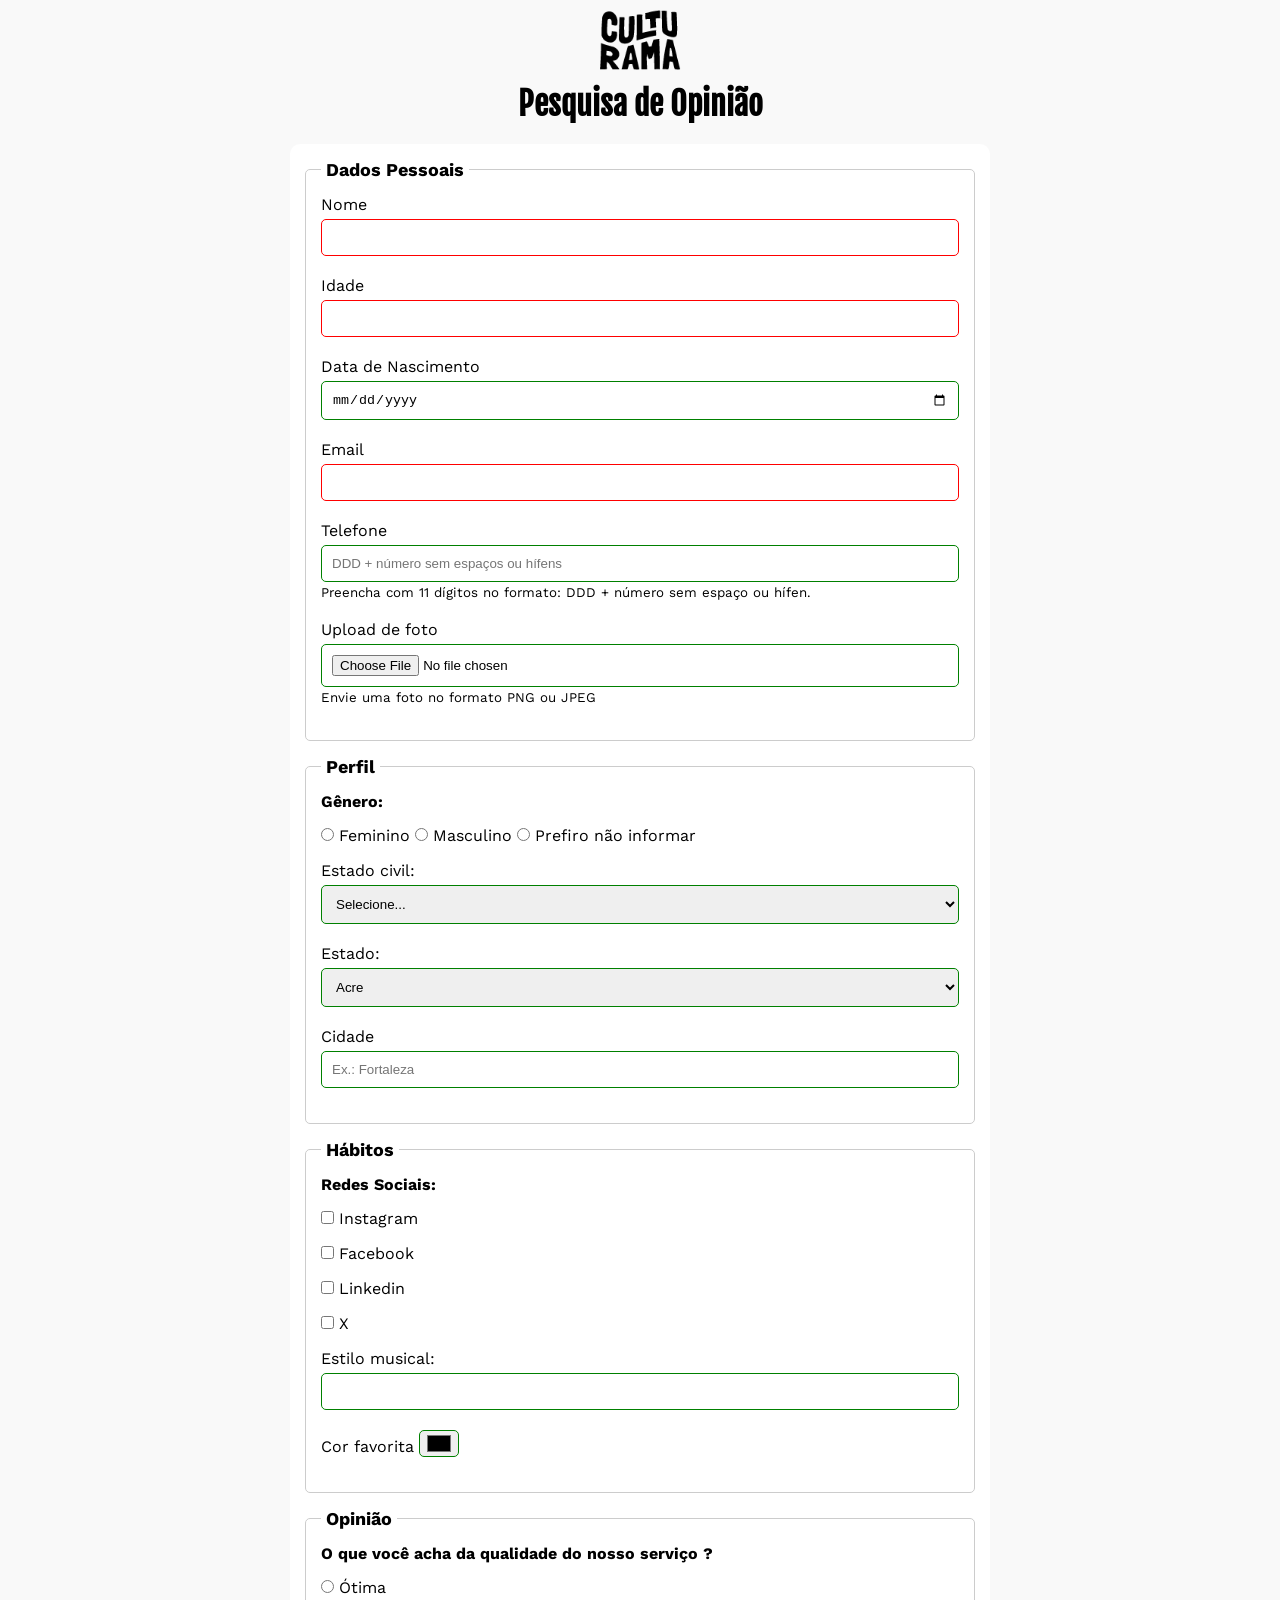
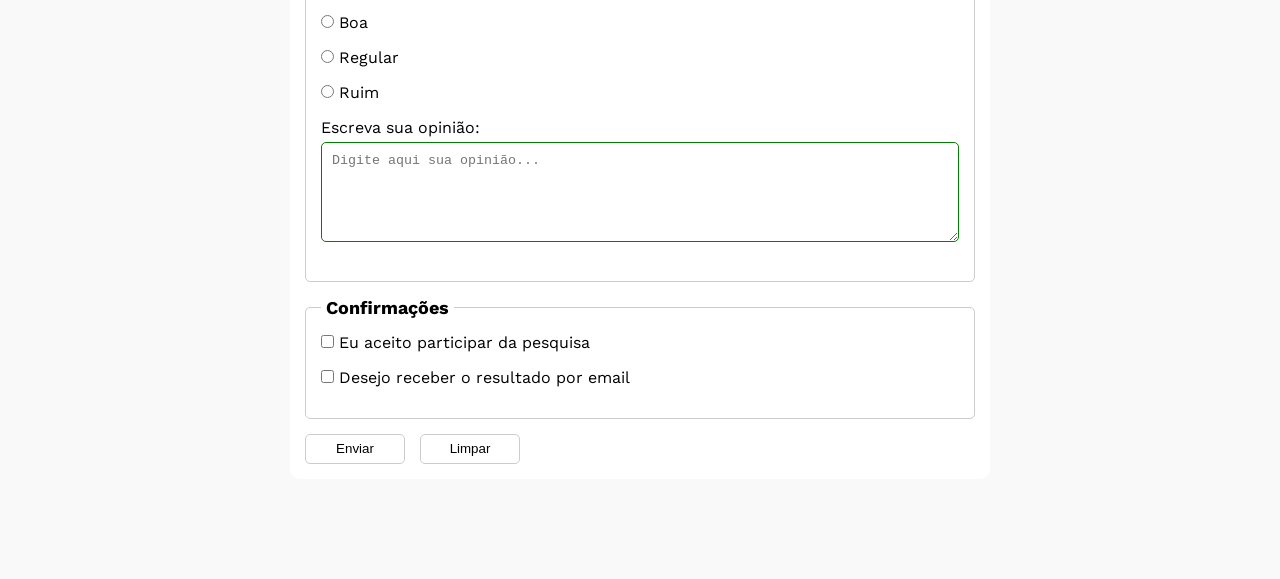
<file: index.html>
<!DOCTYPE html> 
<html lang="pt-br">
<head>
    <meta charset="UTF-8">
    <meta name="viewport" content="width=device-width, initial-scale=1.0">
    <link rel="icon" href="culturama-favico.png">
    <link rel="stylesheet" href="css/style.css">
    
    <link rel="preconnect" href="https://fonts.googleapis.com">
    <link rel="preconnect" href="https://fonts.gstatic.com" crossorigin>
    <link href="https://fonts.googleapis.com/css2?family=Fjalla+One&family=Work+Sans&display=swap" rel="stylesheet">

    <title>Pesquisa Culturama</title>
</head>
<body>
    <main>
        <header>
        <img src="img/logo-culturama.png" alt="logo culturama">
        <h1>Pesquisa de Opinião</h1>
        </header>

        <section>
        <form action="sucesso.html" method="get">
            <fieldset>

                    <!-- DADOS PESSOAIS -->

                <legend>Dados Pessoais</legend>

                <label for="name">Nome</label>
                <input id="name" type="text" name="userName" required>
                <br>
                
                <label for="age">Idade</label>
                <input id="age" type="number" name="userAge" min="12" max="100" required>
                <br>
                
                <label for="birthDate">Data de Nascimento</label>
                <input id="birthDate" type="date" name="userBirthDate">
                <br>
                
                <label for="email">Email</label>
                <input id="email" type="email" name="userEmail" required>
                <br>
                
                <label for="phoneNumber">Telefone</label>
                <input id="phoneNumber" type="tel" name="userPhoneNumber" pattern="[0-9]{11}" placeholder="DDD + número sem espaços ou hífens" aria-describedby="phoneHelp">
                <small id="phoneHelp">Preencha com 11 dígitos no formato: DDD + número sem espaço ou hífen.</small>
                <br>
                
                <label for="image">Upload de foto</label>
                <input id="image" type="file" name="userImage" accept="image/*" aria-describedby="imageHelp">
                <small id="imageHelp">Envie uma foto no formato PNG ou JPEG</small>
                <br>
            </fieldset>

            <fieldset>
                <legend>Perfil</legend>

                <p>Gênero:</p>

                <input id="fem" type="radio" name="userGender" value="Feminino">
                <label for="fem">Feminino</label>

                <input id="masc" type="radio" name="userGender" value="Masculino">
                <label for="masc">Masculino</label>

                <input id="notInformed" type="radio" name="userGender" value="notInformed">
                <label for="notInformed">Prefiro não informar</label>
                <br>

                <label for="maritalStatus">Estado civil:</label>
                <select id="maritalStatus" name="userMaritalStatus">
                    <option value="notInformed">Selecione...</option>
                    <option value="casado">Casado</option>
                    <option value="solteiro">Solteiro</option>
                    <option value="divorciado">Divorciado</option>
                    <option value="casado">União estável</option>
                </select>

                <label for="state">Estado:</label>
                <select id="state" name="userState" required>
                    <option value="acre">Acre</option>
                    <option value="alagoas">Alagoas</option>
                    <option value="amapa">Amapá</option>
                    <option value="amazonas">Amazonas</option>
                    <option value="bahia">Bahia</option>
                    <option value="ceara">Ceará</option>
                    <option value="distritoFederal">Distrito Federal</option>
                    <option value="espiritoSanto">Espirito Santo</option>
                    <option value="goias">Goiás</option>
                    <option value="maranhao">Maranhão</option>
                    <option value="matoGrossoDoSul">Mato Grosso do Sul</option>
                    <option value="matoGrosso">Mato Grosso</option>
                    <option value="minasGerais">Minas Gerais</option>
                    <option value="para">Pará</option>
                    <option value="paraiba">Paraíba</option>
                    <option value="parana">Paraná</option>
                    <option value="pernambuco">Pernambuco</option>
                    <option value="piaui">Piauí</option>
                    <option value="rioDeJaneiro">Rio de Janeiro</option>
                    <option value="rioGrandeDoNorte">Rio Grande do Norte</option>
                    <option value="rioGrandeDoSul">Rio Grande do Sul</option>
                    <option value="rondonia">Rondônia</option>
                    <option value="roraima">Roraima</option>
                    <option value="santaCatarina">Santa Catarina</option>
                    <option value="saoPaulo">São Paulo</option>
                    <option value="sergipe">Sergipe</option>
                    <option value="tocantins">Tocantins</option>
                </select>
                <br>

                <label for="city">Cidade</label>
                <input id="city" type="text" name="userCity" id="userCity" autocomplete="address-level2" placeholder="Ex.: Fortaleza">
            </fieldset>

            <fieldset>
                <legend>Hábitos</legend>
                
                <p>Redes Sociais:</p>

                <input id="instagram" type="checkbox" name="social" value="instagram">
                <label for="instagram">Instagram</label>
                <br>

                <input id="facebook" type="checkbox" name="social" value="facebook">
                <label for="facebook">Facebook</label>
                <br>

                <input id="linkedin" type="checkbox" name="social" value="linkedin">
                <label for="linkedin">Linkedin</label>
                <br>

                <input id="x" type="checkbox" name="social" value="x">
                <label for="x">X</label>
                <br>

                <label for="musicStyle">Estilo musical:</label>
                <input list="styleTypes" id="musicStyle" name="userMusicStyle" type="text">
                <datalist id="styleTypes">
                    <option value="Rock">
                    <option value="Pop">
                    <option value="Samba">
                    <option value="Sertanejo">
                </datalist>
                <br>

                <label for="favoriteColor">Cor favorita</label>
                <input type="color" name="userFavoriteColor" id="favoriteColor">
            </fieldset>

            <fieldset>
                <legend>Opinião</legend>

                <p>O que você acha da qualidade do nosso serviço ?</p>

                <input type="radio" id="otima" name="userServiceOpinion" value="otima">
                <label for="otima">Ótima</label><br>

                <input type="radio" id="boa" name="userServiceOpinion" value="boa">
                <label for="boa">Boa</label><br>

                <input type="radio" id="regular" name="userServiceOpinion" value="regular">
                <label for="regular">Regular</label><br>

                <input type="radio" id="ruim" name="userServiceOpinion" value="ruim">
                <label for="ruim">Ruim</label><br>


                <label for="comment">Escreva sua opinião:</label>
                <textarea id="comment" name="userComment" placeholder="Digite aqui sua opinião..."></textarea>
            </fieldset>
            
            <fieldset>
                <legend>Confirmações</legend>

                <input type="checkbox" name="userLgpd" id="userLgpdTerm" value="accepted" required>
                <label for="userLgpdTerm">Eu aceito participar da pesquisa</label><br>
                
                <input type="checkbox" name="userGetResult" id="getResult" value="accepted">
                <label for="getResult">Desejo receber o resultado por email</label><br>
            </fieldset>

            <button type="submit" aria-label="Enviar dados do formulário">Enviar</button>
            <button type="reset" aria-label="Limpar dados do formulário">Limpar</button>

        </form>
        </section>
    </main>
</body>
</html>
</file>
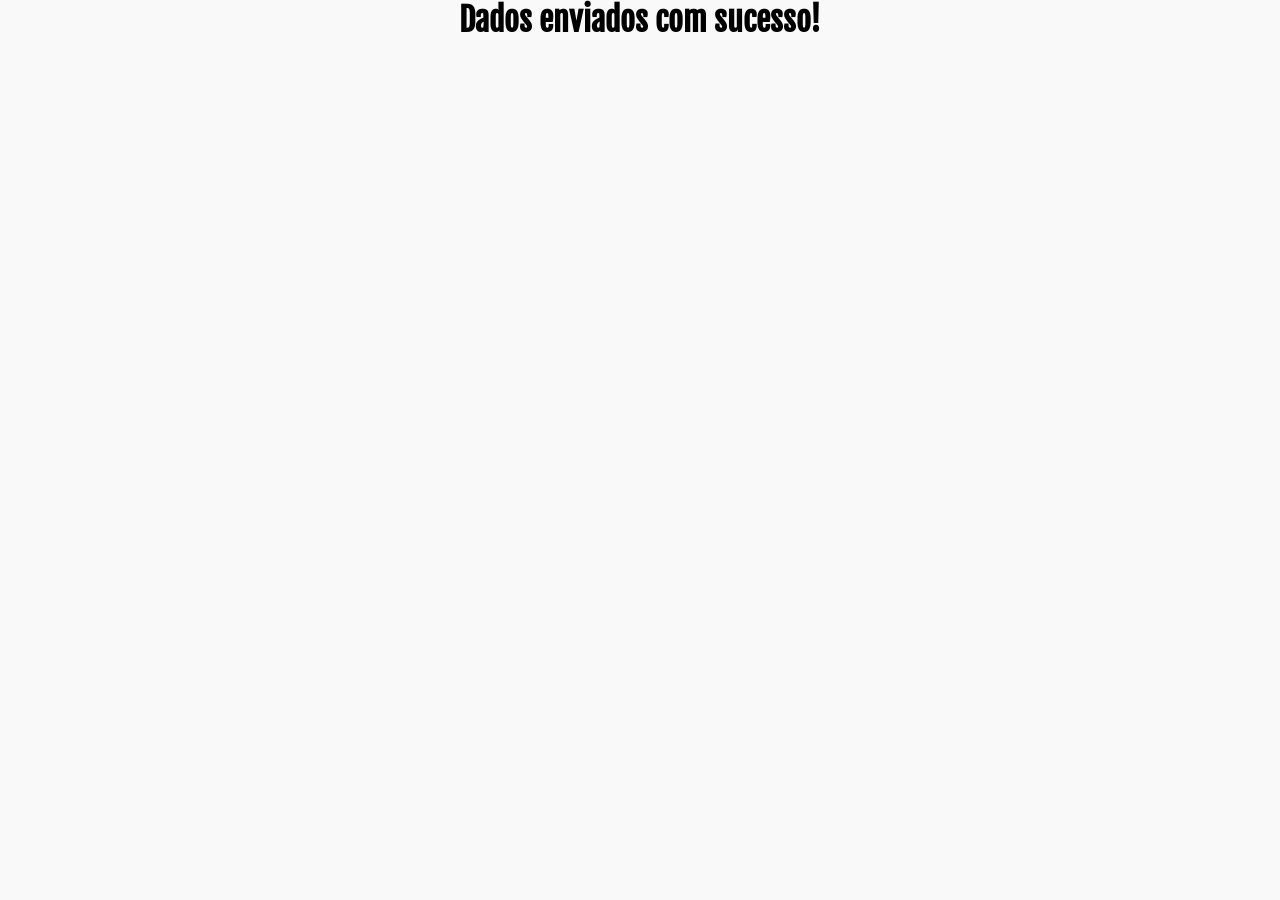
<file: sucesso.html>
<!DOCTYPE html> 
<html lang="pt-br">
<head>
    <meta charset="UTF-8">
    <meta name="viewport" content="width=device-width, initial-scale=1.0">
    <link rel="icon" href="culturama-favico.png">
    <link rel="stylesheet" href="css/style.css">
    
    <link rel="preconnect" href="https://fonts.googleapis.com">
    <link rel="preconnect" href="https://fonts.gstatic.com" crossorigin>
    <link href="https://fonts.googleapis.com/css2?family=Fjalla+One&family=Work+Sans&display=swap" rel="stylesheet">

    <title>Pesquisa Culturama</title>
</head>
<body>
    <h1 role="alert">Dados enviados com sucesso!</h1>
</body>
</file>
<file: css/style.css>
* {
    margin: 0;
    padding: 0;
    box-sizing: border-box;
}

body {
    background-color: #f9f9f9;
    font-family: "Work Sans", sans-serif;
}

main {
    width: 100%;
    max-width: 700px;
    margin: 0 auto;
}

header {
    text-align: center;
    margin-bottom: 20px;
}

img {
    width: 100px;
}

h1 {
    font-family: "Fjalla One", sans-serif;
    text-align: center;
}

form {
    background-color: #ffffff;
    padding: 15px;
    border-radius: 10px;
    margin-bottom: 100px;
}

fieldset {
    padding: 15px;
    border: 1px solid #cccccc;
    border-radius: 5px;
    margin-bottom: 15px;
}

legend {
    font-weight: bold;
    font-size: 18px;
    padding: 0 5px;
}

label {
    display: inline-block;
    margin-bottom: 5px;
}

input[type="tel"], input[type="file"] {
    margin-bottom: 0;
}

small {
    margin-bottom: 20px;
    display: inline-block;
}

p {
    margin-bottom: 15px;
    font-weight: bold;
}

input, select, textarea {
    width: 100%;
    padding: 10px;
    margin-bottom: 20px;
    border: 1px solid #cccccc;
    border-radius: 5px;
}

textarea {
    min-height: 100px;
}

input[type="radio"], input[type="checkbox"] {
    width: auto;
}

input[type="color"] {
    width: 40px;
    padding: 0 5px;
}

input:invalid, select:invalid, textarea:invalid {
    border-color: red;
}

input:valid, select:valid, textarea:valid {
    border-color: green;
}

button {
    width: 100px;
    height: 30px;
    margin-right: 10px;
    background-color: #ffffff;
    border: 1px solid #cccccc;
    border-radius: 5px;
    cursor: pointer;
}

button[type="submit"]:hover {
    background-color: green;
    color: #ffffff;
}

button[type="reset"]:hover {
    background-color: orangered;
    color: #ffffff;
}
</file>
